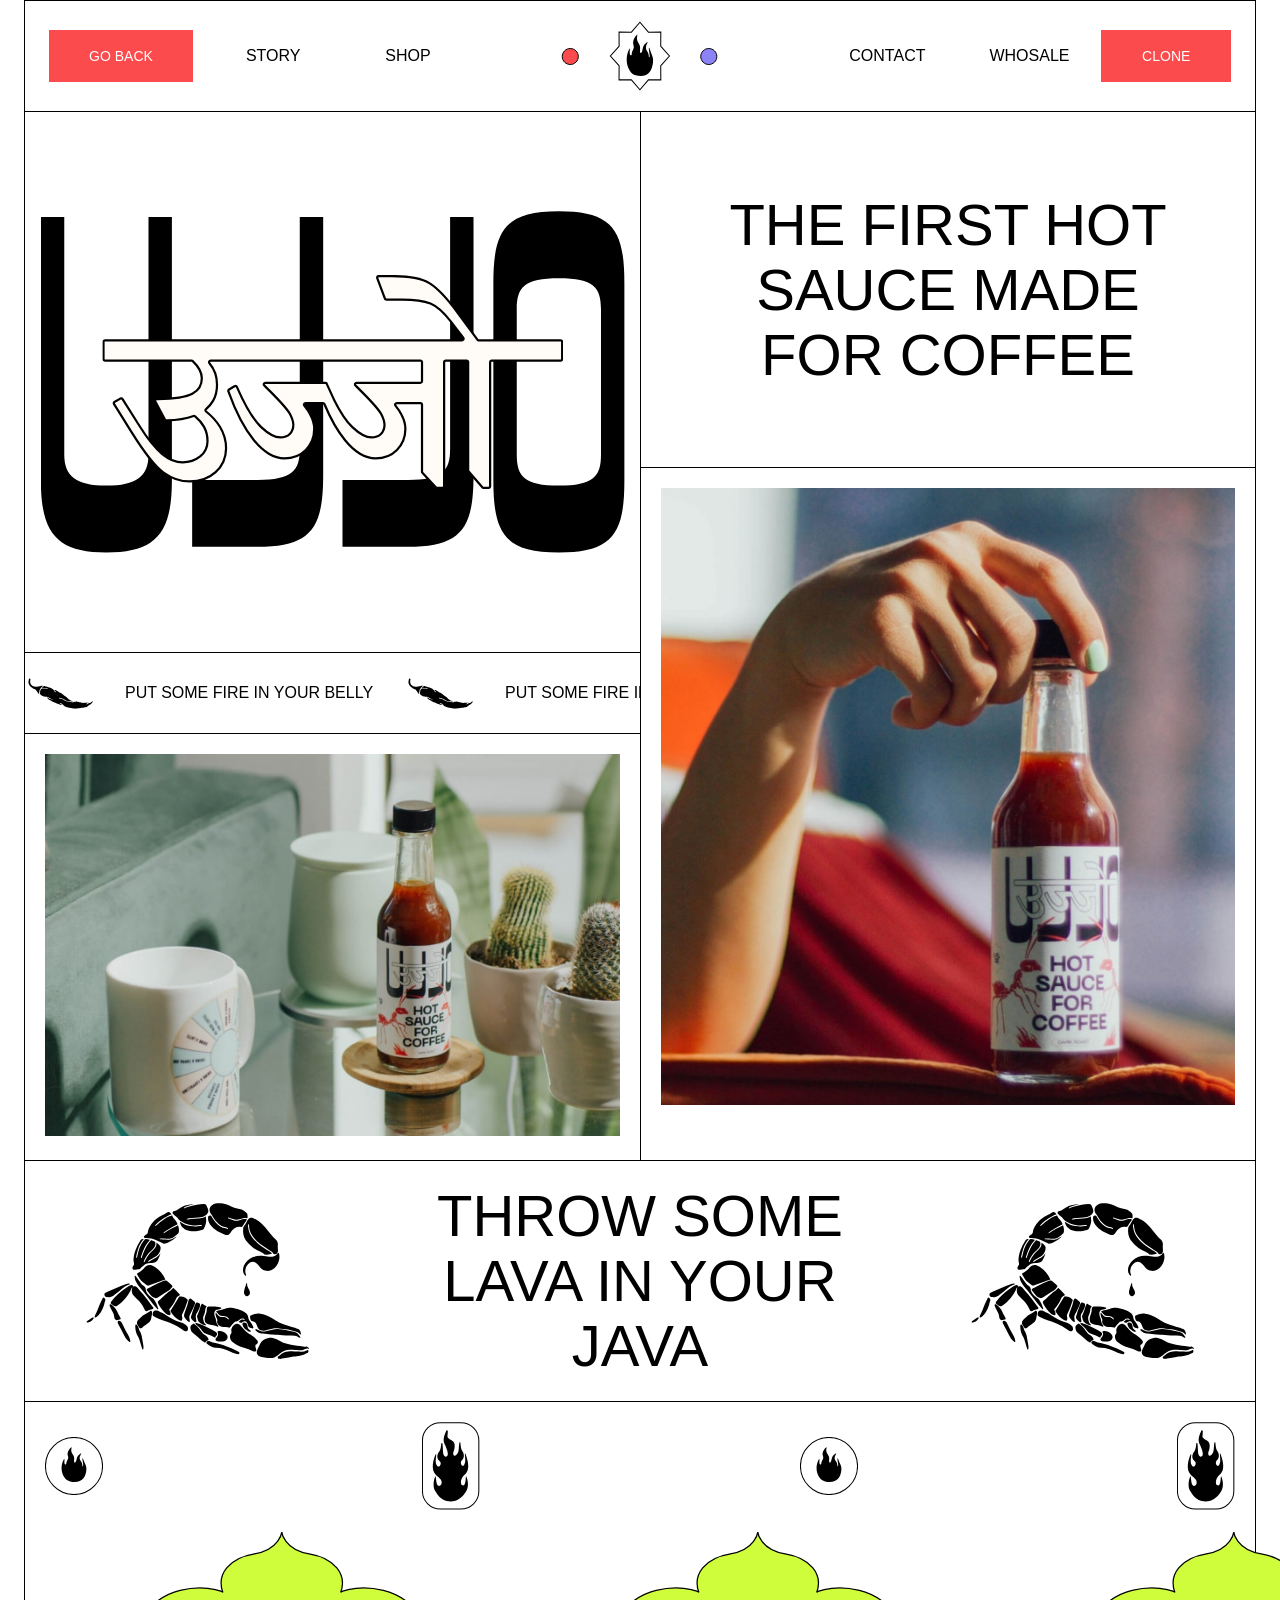
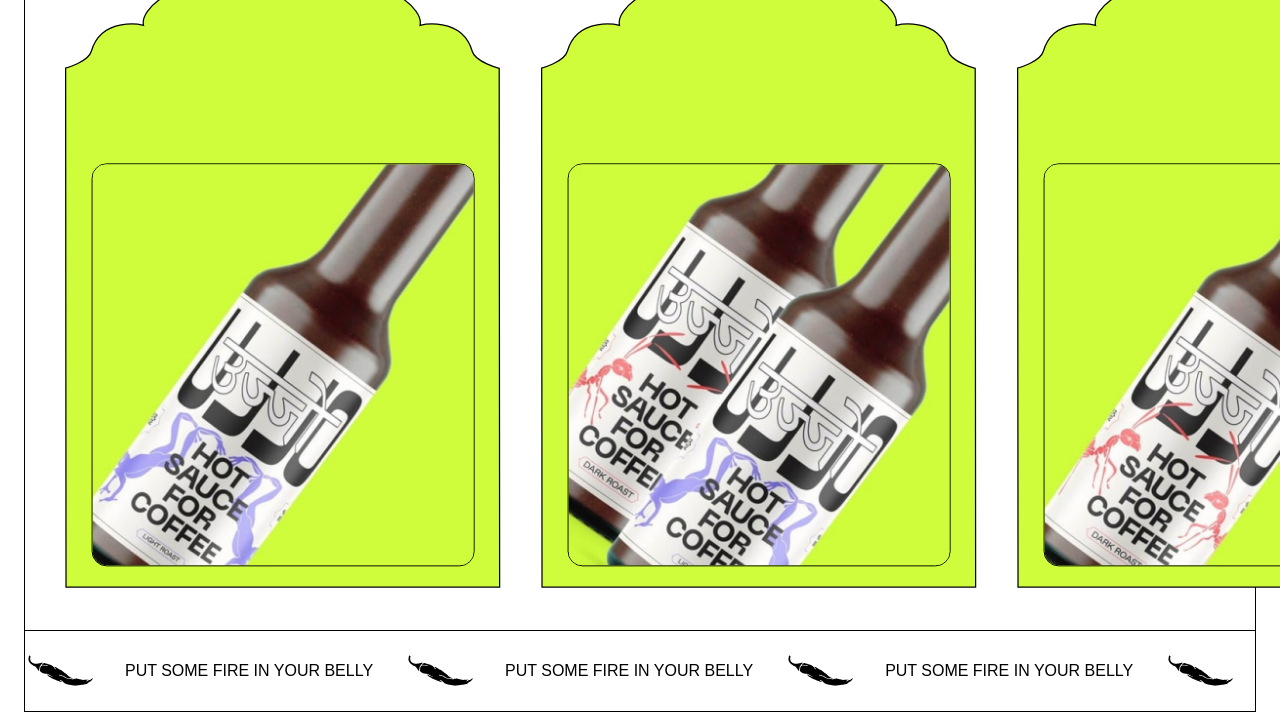
<file: Coffee Landing/index.html>
<!DOCTYPE html>
<html lang="en">

<head>
  <meta charset="UTF-8">
  <meta name="viewport" content="width=device-width, initial-scale=1.0">
  <link rel="shortcut icon" href="images/fav.ico">
  <link rel="stylesheet" href="styles/main.css">
  <title>Coffee Sauce</title>
</head>

<body class="body">
<header class="header">
  <div class="header__nav-left">
    <button class="header__button">GO BACK</button>
    <a href="#" class="header__nav_list">STORY</a>
    <a href="#" class="header__nav_list">SHOP</a>
  </div>
  <img class="header__nav_logo" src="images/logo.svg" alt="Hot Coffee Sauce Logo">
  <div class="header__nav-right">
    <a href="#" class="header__nav_list">CONTACT</a>
    <a href="#" class="header__nav_list">WHOSALE</a>
    <button class="header__button">CLONE</button>
  </div>
</header>
<main>
  <section class="hero">
    <div class="hero__left">
      <div class="hero__first">
        <img class="hero__first-bg" src="images/hero__first-back.svg" alt="first-back">
        <img class="hero__first-top" src="images/hero__first-front.svg" alt="first-front">
      </div>
      <div class="ticker">
        <div class="ticker_track">
          <div class="ticker_papertext">
            <img class="ticker_paper" src="images/ticker-paper.svg" alt="first-front">
            <div class="ticker_text">PUT SOME FIRE IN YOUR BELLY</div>
          </div>
          <div class="ticker_papertext">
            <img class="ticker_paper" src="images/ticker-paper.svg" alt="first-front">
            <div class="ticker_text">PUT SOME FIRE IN YOUR BELLY</div>
          </div>
          <div class="ticker_papertext">
            <img class="ticker_paper" src="images/ticker-paper.svg" alt="first-front">
            <div class="ticker_text">PUT SOME FIRE IN YOUR BELLY</div>
          </div>
          <div class="ticker_papertext">
            <img class="ticker_paper" src="images/ticker-paper.svg" alt="first-front">
            <div class="ticker_text">PUT SOME FIRE IN YOUR BELLY</div>
          </div>
          <div class="ticker_papertext">
            <img class="ticker_paper" src="images/ticker-paper.svg" alt="first-front">
            <div class="ticker_text">PUT SOME FIRE IN YOUR BELLY</div>
          </div>
        </div>
      </div>
      <div class="hero__second">
        <img class="hero__second-image" src="images/hero-second-image.jpg" alt="Тут нужна картинка">
      </div>
    </div>
    <div class="hero__right">
      <div class="hero__third">THE FIRST HOT SAUCE MADE FOR COFFEE</div>
      <div class="hero__fourth">
        <img class="hero__fourth-image" src="images/hero-fourth-image.jpg" alt="Тут нужна картинка">
      </div>
    </div>
  </section>
  <section class="scorpions">
    <div class="scorpions__inside">
      <img class="scorpions__image-left" src="images/scorpion.svg" alt="scorpion-image">
      <div class="scorpions__text">THROW SOME LAVA IN YOUR JAVA</div>
      <img class="scorpions__image-right" src="images/scorpion.svg" alt="scorpion-image">
    </div>
  </section>
  <section class="bottles">
    <div class="bottles__fires">
      <img class="bottles__fires-small" src="images/bottles-fire-small.svg" alt="Fire Small">
      <img class="bottles__fires-large" src="images/bottles-fire-large.svg" alt="Fire Large">
      <img class="bottles__fires-small" src="images/bottles-fire-small.svg" alt="Fire Small">
      <img class="bottles__fires-large" src="images/bottles-fire-large.svg" alt="Fire Large">
    </div>
    <div class="bottles__greens">
      <div class="bottles__greens-item">
        <img class="bottles__greens-bottle-first" src="images/bottle-image1.jpg" alt="Bottle 1">
        <img class="bottles__greens-image" src="images/bottles-greens.svg" alt="Green Back">
      </div>
      <div class="bottles__greens-item">
        <img class="bottles__greens-bottle-first" src="images/bottle-image2.jpg" alt="Bottle 1">
        <img class="bottles__greens-image" src="images/bottles-greens.svg" alt="Green Back">
      </div>
      <div class="bottles__greens-item">
        <img class="bottles__greens-bottle-first" src="images/bottle-image3.jpg" alt="Bottle 1">
        <img class="bottles__greens-image" src="images/bottles-greens.svg" alt="Green Back">
      </div>
    </div>
  </section>
  <div class="ticker">
    <div class="ticker_track">
      <div class="ticker_papertext">
        <img class="ticker_paper" src="images/ticker-paper.svg" alt="first-front">
        <div class="ticker_text">PUT SOME FIRE IN YOUR BELLY</div>
      </div>
      <div class="ticker_papertext">
        <img class="ticker_paper" src="images/ticker-paper.svg" alt="first-front">
        <div class="ticker_text">PUT SOME FIRE IN YOUR BELLY</div>
      </div>
      <div class="ticker_papertext">
        <img class="ticker_paper" src="images/ticker-paper.svg" alt="first-front">
        <div class="ticker_text">PUT SOME FIRE IN YOUR BELLY</div>
      </div>
      <div class="ticker_papertext">
        <img class="ticker_paper" src="images/ticker-paper.svg" alt="first-front">
        <div class="ticker_text">PUT SOME FIRE IN YOUR BELLY</div>
      </div>
      <div class="ticker_papertext">
        <img class="ticker_paper" src="images/ticker-paper.svg" alt="first-front">
        <div class="ticker_text">PUT SOME FIRE IN YOUR BELLY</div>
      </div>
    </div>
  </div>
</main>
</body>

</html>
</file>
<file: Coffee Landing/styles/main.css>
.body {
  font-family: Roboto, sans-serif;
  min-height: 100vh;
  margin: 0 24px;
  border-top: 1px solid black;
  border-left: 1px solid black;
  border-right: 1px solid black;
}

.header {
  display: flex;
  width: auto;
  height: 110px;
  border-bottom: 1px solid black;
  align-items: center;
  padding: 0 24px;
  justify-content: space-between;
  gap: 32px;
}

.header__button {
  width: 144px;
  height: 52px;
  border: none;
  background-color: #FB4B4D;
  color: #FFFFFF;
  font-size: 14px;
  line-height: 22px;
}

.header__nav-left, .header__nav-right {
  display: flex;
  width: 35%;
  justify-content: space-between;
}

.header__nav_list {
  display: flex;
  height: 52px;
  color: black;
  text-decoration: none;
  background-color: white;
  align-items: center;
  padding: 0 32px;
}

.header__nav_logo {
  width: 200px;
}

.hero {
  display: flex;
  width: 100%;
  border-bottom: 1px solid black;
}

.hero__left {
  border-right: 1px solid black;
  width: 50%;
}

.hero__first {
  display: flex;
  height: 60vh;
  border-bottom: 1px solid black;
  position: relative;
}

.hero__first-bg {
  position: relative;
  width: 95%;
  height: auto;
  top: 50%;
  left: 50%;
  transform: translate(-50%, -50%);
}

.hero__first-top {
  position: absolute;
  width: 75%;
  height: auto;
  top: 50%;
  left: 50%;
  transform: translate(-50%, -50%);
}

.ticker {
  display: flex;
  height: 80px;
  overflow: hidden;
  border-bottom: 1px solid black;
  position: relative;
}

.ticker_track {
  display: flex;
  gap: 32px;
  width: max-content;
}

.ticker_papertext {
  display: flex;
  white-space: nowrap;
  font-size: 16px;
  line-height: 24px;
  align-items: center;
  gap: 32px;
}

.hero__second {
  padding: 20px;
}

.hero__second-image {
  width: 100%;
}

.hero__right {
  width: 50%;
}

.hero__third {
  font-size: 58px;
  line-height: 65px;
  text-align: center;
  border-bottom: 1px solid black;
  padding: 80px 80px;
}

.hero__fourth {
  padding: 20px;
}

.hero__fourth-image {
  width: 100%;
}

.scorpions__inside {
  display: flex;
  height: 20vh;
  padding: 30px 60px;
  align-items: center;
  justify-content: space-between;
  border-bottom: 1px solid black;
}

.scorpions__text {
  display: flex;
  font-size: 58px;
  line-height: 65px;
  text-align: center;
  justify-content: center;
  overflow-wrap: break-word;
  width: 40%;
}

.bottles {
  justify-content: space-between;
  align-items: center;
  padding: 20px;
  border-bottom: 1px solid black;
}

.bottles__fires {
  display: flex;
  justify-content: space-between;
}

.bottles__greens {
  display: inline-flex;
  width: 100%;
  justify-content: space-between;
}

.bottles__greens-item {
  position: relative;
}

.bottles__greens-bottle-first {
  position: absolute;
  width: 80%;
  top: 65%;
  left: 50%;
  transform: translate(-50%, -50%);
  border: 1px solid black;
  border-radius: 15px;
  z-index: 1;
}

.bottles__greens-image {
  position: relative;
  top: 50%;
  left: 50%;
  transform: translate(-50%, -50%);
  padding: 20px;
  z-index: 0;
}
</file>
